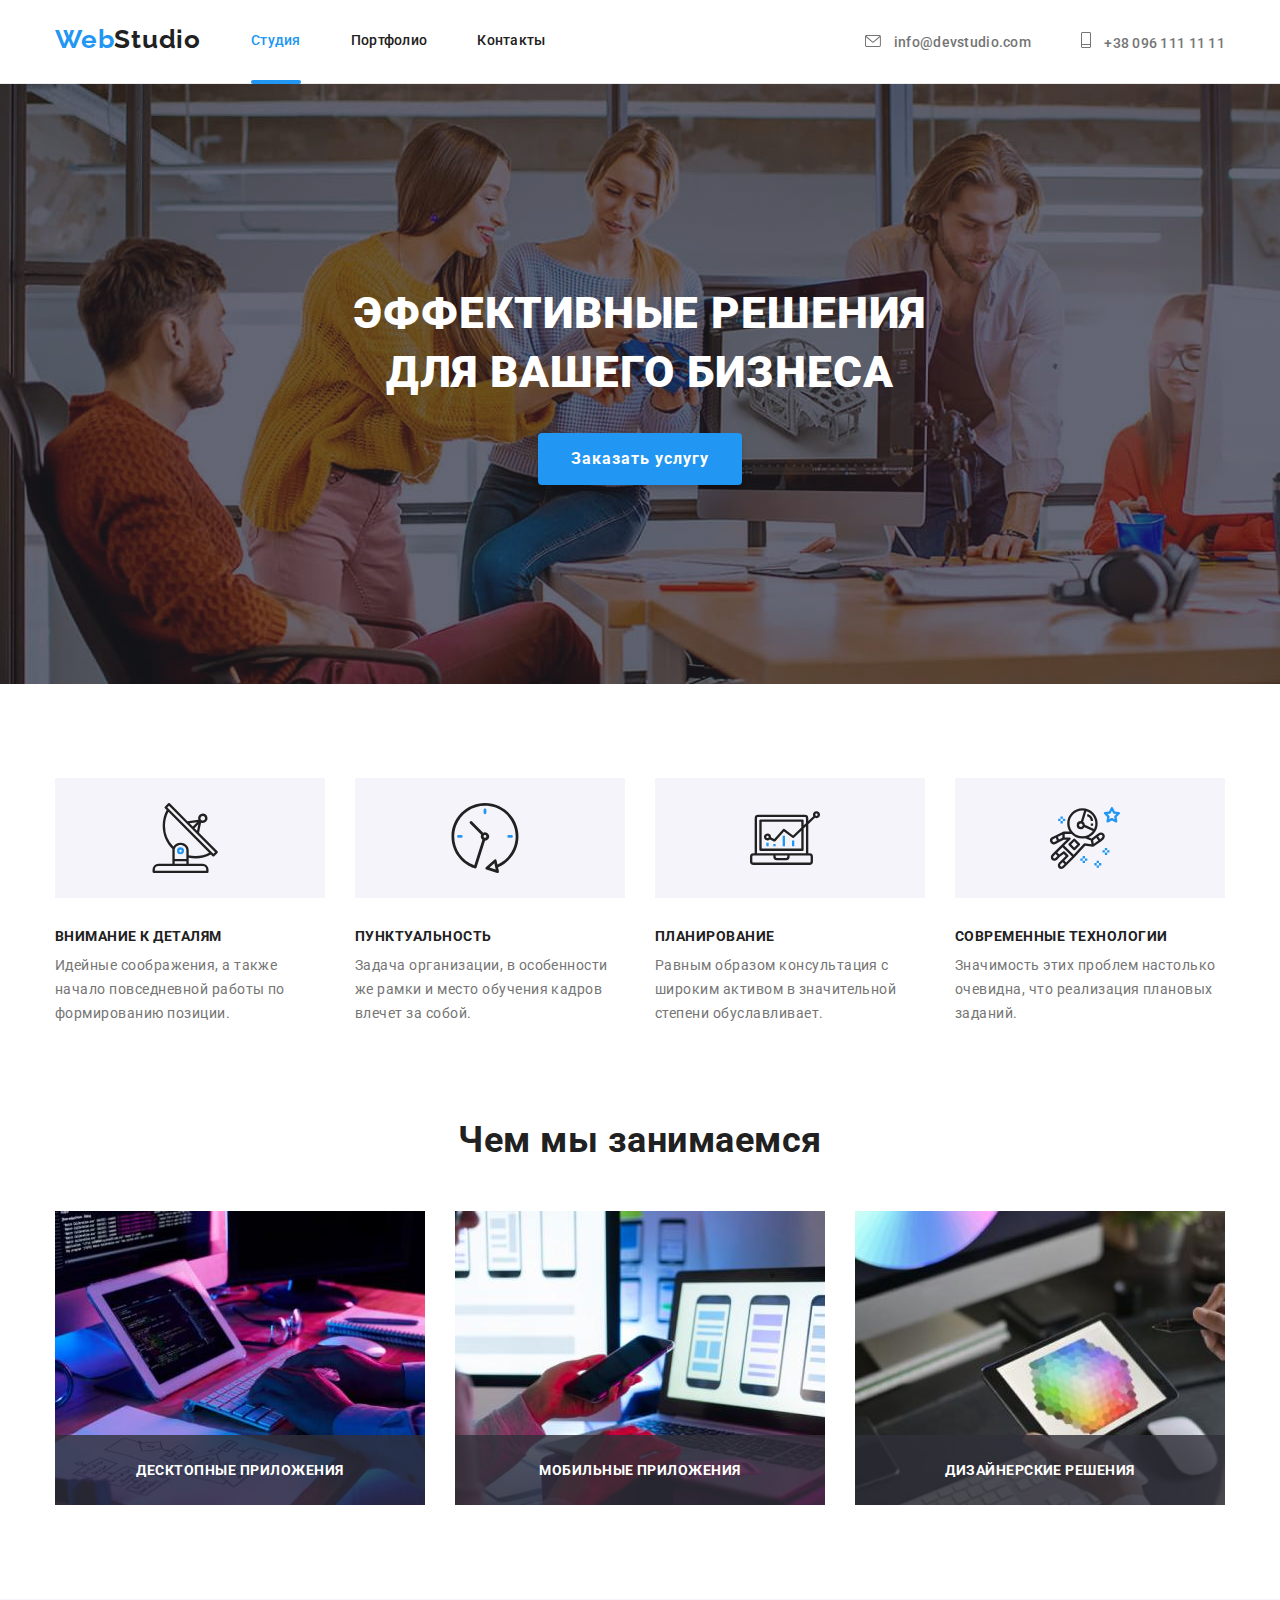
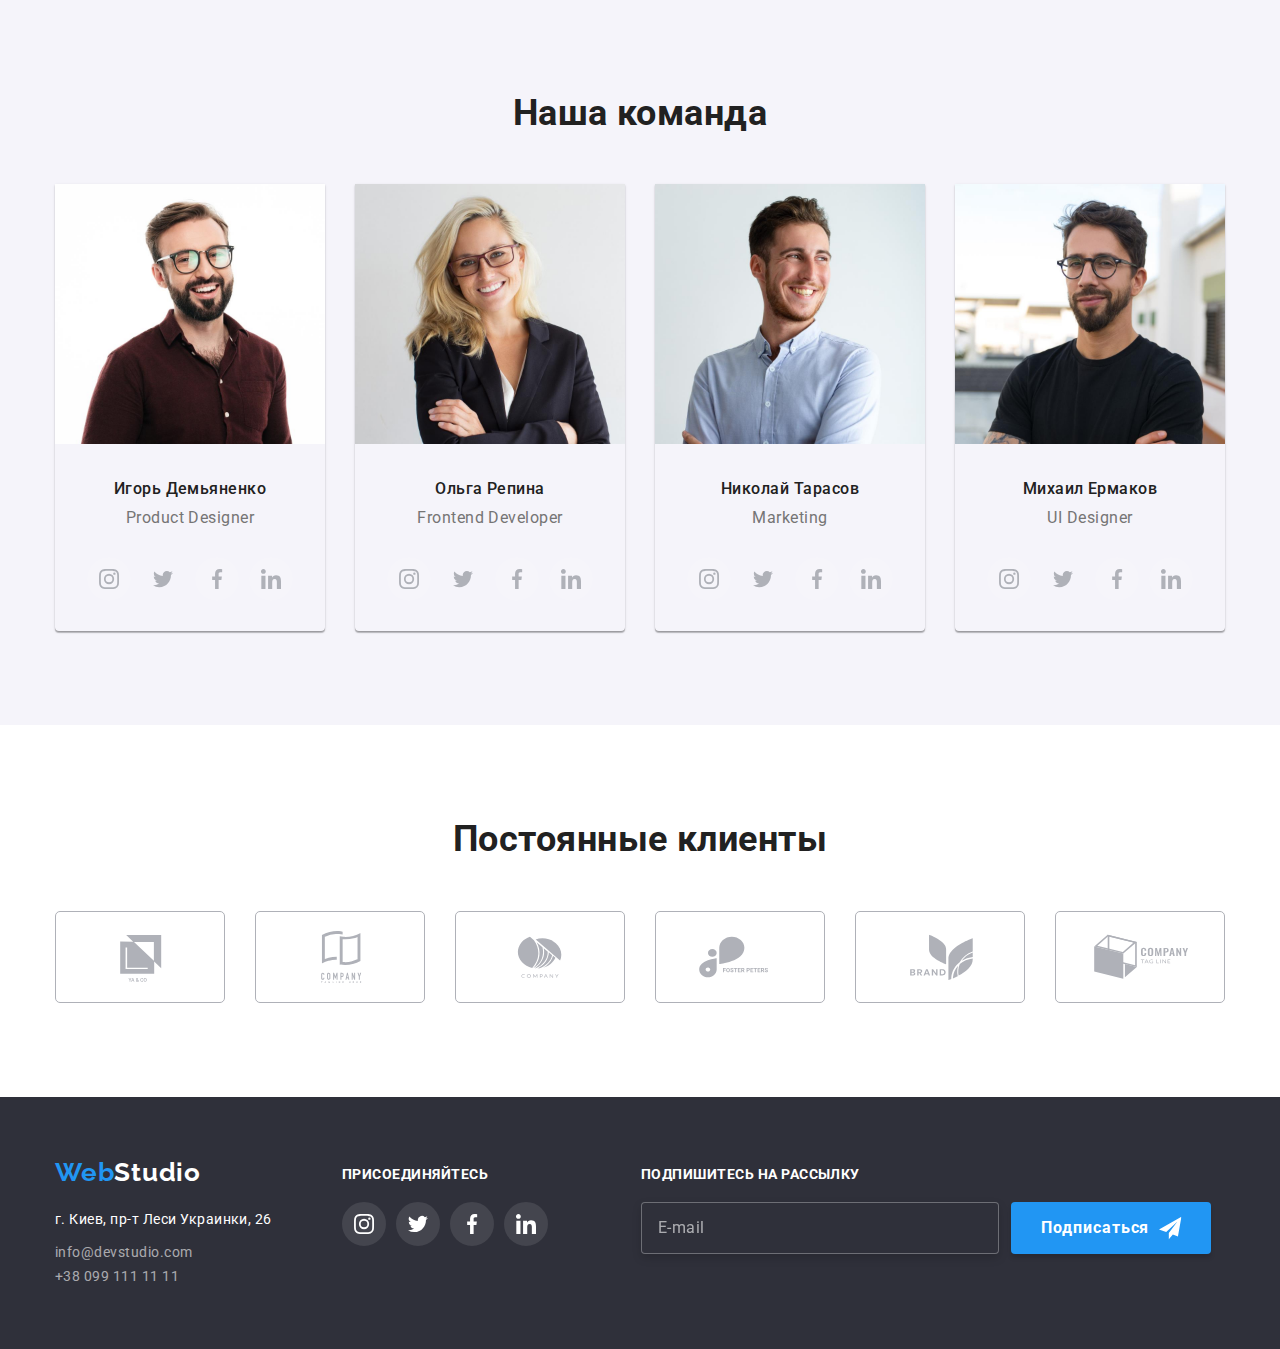
<file: index.html>
<!DOCTYPE html>
<html lang="ru">
  <head>
    <meta charset="UTF-8" />
    <meta http-equiv="X-UA-Compatible" content="IE=edge" />
    <meta name="viewport" content="width=device-width, initial-scale=1.0" />
    <title>Webstudio</title>
    <link rel="preconnect" href="https://fonts.gstatic.com" />
    <link
      href="https://fonts.googleapis.com/css2?family=Raleway:wght@700&family=Roboto:wght@400;500;700;900&display=swap"
      rel="stylesheet"
    />
    <link
      rel="stylesheet"
      href="https://cdnjs.cloudflare.com/ajax/libs/modern-normalize/1.0.0/modern-normalize.css"
    />
    <link rel="stylesheet" href="./css/styles.css" />
  </head>
  <body>
    <!-- шапка сайта -->
    <header class="header">
      <div class="container">
        <nav>
          <ul class="sait-nav list">
            <li class="item first-child">
              <a href="./index.html" class="logo link color-link"
                ><span class="logo-item">Web</span>Studio</a
              >
            </li>
            <li class="item">
              <a href="./index.html" class="link color-link current">Студия</a>
            </li>
            <li class="item">
              <a href="./portfolio/portfolio.html" class="link color-link"
                >Портфолио</a
              >
            </li>
            <li class="item">
              <a href="/" class="link color-link">Контакты</a>
            </li>
          </ul>
        </nav>
        <ul class="contact list">
          <li class="item">
            <a href="mailto:info@devstudio.com" class="link"
              ><svg class="svg-icon" width="16" height="12">
                <use href="./img/symbol-defs.svg#icon-envelope"></use>
              </svg>
              info@devstudio.com</a
            >
          </li>
          <li class="item">
            <a href="tel:+380961111111" class="link"
              ><svg class="svg-icon" width="10" height="16">
                <use href="./img/symbol-defs.svg#icon-vector"></use>
              </svg>
              +38 096 111 11 11</a
            >
          </li>
        </ul>
      </div>
    </header>
    <main>
      <!-- герой -->
      <section class="hero overlay">
        <div class="container">
          <h1 class="text">
            Эффективные решения <br />
            для вашего бизнеса
          </h1>
          <button data-modal-open type="button" class="button">
            Заказать услугу
          </button>
        </div>
      </section>
      <!-- чем мы занимаемся -->
      <section class="features section">
        <div class="container">
          <ul class="list">
            <li class="item">
              <div class="svg">
                <svg class="svg-icon">
                  <use
                    href="./img/symbol-defs.svg#icon-antena"
                    widht="70"
                    height="70"
                  ></use>
                </svg>
              </div>
              <h3 class="title">Внимание к деталям</h3>
              <p class="subtitle">
                Идейные соображения, а также начало повседневной работы по
                формированию позиции.
              </p>
            </li>
            <li class="item">
              <div class="svg">
                <svg class="svg-icon">
                  <use
                    href="./img/symbol-defs.svg#icon-clock"
                    widht="70"
                    height="70"
                  ></use>
                </svg>
              </div>
              <h3 class="title">Пунктуальность</h3>
              <p class="subtitle">
                Задача организации, в особенности же рамки и место обучения
                кадров влечет за собой.
              </p>
            </li>
            <li class="item">
              <div class="svg">
                <svg class="svg-icon">
                  <use
                    href="./img/symbol-defs.svg#icon-diagram"
                    widht="70"
                    height="70"
                  ></use>
                </svg>
              </div>
              <h3 class="title">Планирование</h3>
              <p class="subtitle">
                Равным образом консультация с широким активом в значительной
                степени обуславливает.
              </p>
            </li>
            <li class="item">
              <div class="svg">
                <svg class="svg-icon">
                  <use
                    href="./img/symbol-defs.svg#icon-astronaut"
                    widht="70"
                    height="70"
                  ></use>
                </svg>
              </div>
              <h3 class="title">Современные технологии</h3>
              <p class="subtitle">
                Значимость этих проблем настолько очевидна, что реализация
                плановых заданий.
              </p>
            </li>
          </ul>
          <h2 class="headline">Чем мы занимаемся</h2>
          <ul class="list">
            <li class="gallery">
              <img
                class="img"
                src="./img/box1.jpg"
                alt="работа с html документом"
                width="370"
              />
              <div class="thumb">
                <h3 class="title">Десктопные приложения</h3>
              </div>
            </li>
            <li class="gallery">
              <img
                class="img"
                src="./img/box2.jpg"
                alt="создание макета"
                width="370"
              />
              <div class="thumb">
                <h3 class="title">Мобильные приложения</h3>
              </div>
            </li>
            <li class="gallery">
              <img
                class="img"
                src="./img/box3.jpg"
                alt="выбор палитры"
                width="370"
              />
              <div class="thumb">
                <h3 class="title">Дизайнерские решения</h3>
              </div>
            </li>
          </ul>
        </div>
      </section>
      <!-- наша команда -->
      <section class="team section">
        <div class="container">
          <h2 class="headline">Наша команда</h2>
          <ul class="list">
            <li class="item">
              <img
                src="./img/photo1.jpg"
                alt="фото сотрудника компании"
                width="270"
              />
              <h3 class="title">Игорь Демьяненко</h3>
              <p class="text">Product Designer</p>
              <ul class="list list-icon">
                <li class="item-icon">
                  <a href="./" class="link"
                    ><svg class="svg-icon instagram" width="44" height="44">
                      <use href="./img/symbol-defs.svg#icon-instagram"></use>
                    </svg>
                  </a>
                </li>
                <li class="item-icon">
                  <a href="" class="link"
                    ><svg class="svg-icon twitter" width="32" height="32">
                      <use href="./img/symbol-defs.svg#icon-twitter"></use>
                    </svg>
                  </a>
                </li>
                <li class="item-icon">
                  <a href="" class="link"
                    ><svg class="svg-icon facebook" width="44" height="44">
                      <use href="./img/symbol-defs.svg#icon-facebook"></use>
                    </svg>
                  </a>
                </li>
                <li class="item-icon">
                  <a href="" class="link"
                    ><svg class="svg-icon inkedin" width="44" height="44">
                      <use href="./img/symbol-defs.svg#icon-linkedin"></use>
                    </svg>
                  </a>
                </li>
              </ul>
            </li>
            <li class="item">
              <img
                src="./img/photo2.jpg"
                alt="фото сотрудника компании"
                width="270"
              />
              <h3 class="title">Ольга Репина</h3>
              <p class="text">Frontend Developer</p>
              <ul class="list list-icon">
                <li class="item-icon">
                  <a href="./" class="link"
                    ><svg class="svg-icon instagram" width="44" height="44">
                      <use href="./img/symbol-defs.svg#icon-instagram"></use>
                    </svg>
                  </a>
                </li>
                <li class="item-icon">
                  <a href="" class="link"
                    ><svg class="svg-icon twitter" width="32" height="32">
                      <use href="./img/symbol-defs.svg#icon-twitter"></use>
                    </svg>
                  </a>
                </li>
                <li class="item-icon">
                  <a href="" class="link"
                    ><svg class="svg-icon facebook" width="44" height="44">
                      <use href="./img/symbol-defs.svg#icon-facebook"></use>
                    </svg>
                  </a>
                </li>
                <li class="item-icon">
                  <a href="" class="link"
                    ><svg class="svg-icon inkedin" width="44" height="44">
                      <use href="./img/symbol-defs.svg#icon-linkedin"></use>
                    </svg>
                  </a>
                </li>
              </ul>
            </li>
            <li class="item">
              <img
                src="./img/photo3.jpg"
                alt="фото сотрудника компании"
                width="270"
              />
              <h3 class="title">Николай Тарасов</h3>
              <p class="text">Marketing</p>
              <ul class="list list-icon">
                <li class="item-icon">
                  <a href="./" class="link"
                    ><svg class="svg-icon instagram" width="44" height="44">
                      <use href="./img/symbol-defs.svg#icon-instagram"></use>
                    </svg>
                  </a>
                </li>
                <li class="item-icon">
                  <a href="" class="link"
                    ><svg class="svg-icon twitter" width="32" height="32">
                      <use href="./img/symbol-defs.svg#icon-twitter"></use>
                    </svg>
                  </a>
                </li>
                <li class="item-icon">
                  <a href="" class="link"
                    ><svg class="svg-icon facebook" width="44" height="44">
                      <use href="./img/symbol-defs.svg#icon-facebook"></use>
                    </svg>
                  </a>
                </li>
                <li class="item-icon">
                  <a href="" class="link"
                    ><svg class="svg-icon inkedin" width="44" height="44">
                      <use href="./img/symbol-defs.svg#icon-linkedin"></use>
                    </svg>
                  </a>
                </li>
              </ul>
            </li>
            <li class="item">
              <img
                src="./img/photo4.jpg"
                alt="фото сотрудника компании"
                width="270"
              />
              <h3 class="title">Михаил Ермаков</h3>
              <p class="text">UI Designer</p>
              <ul class="list list-icon">
                <li class="item-icon">
                  <a href="./" class="link"
                    ><svg class="svg-icon instagram" width="44" height="44">
                      <use href="./img/symbol-defs.svg#icon-instagram"></use>
                    </svg>
                  </a>
                </li>
                <li class="item-icon">
                  <a href="" class="link"
                    ><svg class="svg-icon twitter" width="32" height="32">
                      <use href="./img/symbol-defs.svg#icon-twitter"></use>
                    </svg>
                  </a>
                </li>
                <li class="item-icon">
                  <a href="" class="link"
                    ><svg class="svg-icon facebook" width="44" height="44">
                      <use href="./img/symbol-defs.svg#icon-facebook"></use>
                    </svg>
                  </a>
                </li>
                <li class="item-icon">
                  <a href="" class="link"
                    ><svg class="svg-icon inkedin" width="44" height="44">
                      <use href="./img/symbol-defs.svg#icon-linkedin"></use>
                    </svg>
                  </a>
                </li>
              </ul>
            </li>
          </ul>
        </div>
      </section>
      <section class="section clients">
        <div class="container">
          <h2 class="headline">Постоянные клиенты</h2>
          <ul class="list">
            <li class="item">
              <a href="" class="link">
                <svg class="svg-icon" width="170" height="92">
                  <use href="./img/symbol-defs.svg#icon-client1"></use>
                </svg>
              </a>
            </li>
            <li class="item">
              <a href="" class="link"
                ><svg class="svg-icon" width="170" height="92">
                  <use href="./img/symbol-defs.svg#icon-client2"></use>
                </svg>
              </a>
            </li>
            <li class="item">
              <a href="" class="link"
                ><svg class="svg-icon" width="170" height="92">
                  <use href="./img/symbol-defs.svg#icon-client3"></use>
                </svg>
              </a>
            </li>
            <li class="item">
              <a href="" class="link"
                ><svg class="svg-icon" width="170" height="92">
                  <use href="./img/symbol-defs.svg#icon-client4"></use>
                </svg>
              </a>
            </li>
            <li class="item">
              <a href="" class="link"
                ><svg class="svg-icon" width="170" height="92">
                  <use href="./img/symbol-defs.svg#icon-client5"></use>
                </svg>
              </a>
            </li>
            <li class="item">
              <a href="" class="link"
                ><svg class="svg-icon" width="170" height="92">
                  <use href="./img/symbol-defs.svg#icon-client6"></use>
                </svg>
              </a>
            </li>
          </ul>
        </div>
      </section>
    </main>
    <!-- подвал сайта -->
    <footer class="footer">
      <div class="container flexbox">
        <div class="address">
          <a href="./index.html" class="logo"
            ><span class="logo-item">Web</span>Studio</a
          >
          <address class="text">
            <ul class="list">
              <li>
                <a class="item item-adress">г. Киев, пр-т Леси Украинки, 26</a>
              </li>
              <li class="item address">
                <a href="mailto:info@devstudio.com" class="link"
                  >info@devstudio.com</a
                >
              </li>
              <li class="item">
                <a href="tel:+380961111111" class="link">+38 099 111 11 11</a>
              </li>
            </ul>
          </address>
        </div>
        <div class="social-link">
          <h3 class="title">присоединяйтесь</h3>
          <ul class="list social">
            <li class="item">
              <a href="" class="link"
                ><svg class="svg-icon" width="44" height="44">
                  <use href="./img/symbol-defs.svg#icon-instagram-card"></use>
                </svg>
              </a>
            </li>
            <li class="item">
              <a href="" class="link"
                ><svg class="svg-icon" width="44" height="44">
                  <use href="./img/symbol-defs.svg#icon-twiter-card"></use>
                </svg>
              </a>
            </li>
            <li class="item">
              <a href="" class="link"
                ><svg class="svg-icon" width="44" height="44">
                  <use href="./img/symbol-defs.svg#icon-facebook-card"></use>
                </svg>
              </a>
            </li>
            <li class="item">
              <a href="" class="link"
                ><svg class="svg-icon" width="44" height="44">
                  <use href="./img/symbol-defs.svg#icon-linkedin-card"></use>
                </svg>
              </a>
            </li>
          </ul>
        </div>
        <div class="form">
          <h3 class="title">Подпишитесь на рассылку</h3>
          <form class="form-section">
            <label for="email"></label>
            <input
              type="email"
              class="email"
              name="mail"
              id="email"
              placeholder="E-mail"
              autocomplete="off"
            />
            <button type="submit" class="form-button">
              Подписаться
              <svg class="svg-send" width="24" height="24">
                <use href="./img/symbol-defs.svg#icon-send"></use>
              </svg>
            </button>
          </form>
        </div>
      </div>
    </footer>
    <div class="backdrop is-hidden" data-modal>
      <div class="modal">
        <form class="modal-form" autocomplete="off">
          <h3 class="title">Оставьте свои данные, мы вам перезвоним</h3>
          <div class="form-field">
            <label for="name" class="label">Имя</label>
            <input
              type="text"
              name="user-name"
              class="input"
              id="name"
              required
            />
            <svg class="svg-icon-person icon" width="18" height="18">
              <use href="./img/symbol-defs.svg#icon-person"></use>
            </svg>
          </div>
          <div class="form-field">
            <label for="tel" class="label">Телефон</label>
            <input
              type="tel"
              name="user-phone"
              class="input"
              id="tel"
              required
              pattern="^[ 0-9]+$"
            />
            <svg class="svg-icon-phone icon" width="18" height="18">
              <use href="./img/symbol-defs.svg#icon-phone"></use>
            </svg>
          </div>
          <div class="form-field">
            <label for="mail" class="label">Почта</label>
            <input
              type="email"
              name="user-mail"
              class="input"
              id="mail"
              required
            />
            <svg class="svg-icon-email icon" width="18" height="18">
              <use href="./img/symbol-defs.svg#icon-email"></use>
            </svg>
          </div>
          <label for="user-massage" class="label">Комментарий</label>
          <textarea
            name="user-massage"
            id="user-massage"
            placeholder="Введите текст"
            class="textarea input"
          ></textarea>
          <div class="checkbox-field">
            <input
              name="checkbox"
              type="checkbox"
              id="checkbox"
              class="checkbox visually-hidden"
            />
            <label for="checkbox" class="label checkbox-label"
              >Соглашаюсь с рассылкой и принимаю
              <a href="#" class="checkbox-link">Условия договора</a></label
            >
          </div>
          <button type="submit" class="button button-modal">Отправить</button>
        </form>
        <button data-modal-close class="modal-close">
          <svg class="svg-icon-close" width="11" height="11">
            <use href="./img/symbol-defs.svg#icon-close"></use>
          </svg>
        </button>
      </div>
    </div>
    <script src="./js/modal.js"></script>
  </body>
</html>
</file>
<file: css/styles.css>
:root {
  --logo-text-color: #000000;
  --title-text-color: #212121;
  --primary-text-color: #757575;
  --primary-white-color: #fff;
  --hover-focus-color: #2196f3;
  --hero-footer-color: #2f303a;
  --features-bcg-color: #e5e5e5;
  --team-bcg-color: #f5f4fa;
  --footer-contact-color: rgba(255, 255, 255, 60%);
  --svg-color: #afb1b8;
}
/* стили index.html */
body {
  color: var(--title-text-color);
  background-color: var(--primary-white-color);
  font-family: roboto, sans-serif;
  letter-spacing: 0.03em;
}
.visually-hidden {
  position: absolute !important;
  clip: rect(1px 1px 1px 1px);
  clip: rect(1px, 1px, 1px, 1px);
  padding: 0 !important;
  border: 0 !important;
  height: 1px !important;
  width: 1px !important;
  overflow: hidden;
}

h1,
h2,
h3,
p,
ul {
  margin: 0;
  padding: 0;
}
.list {
  list-style: none;
}

.link {
  text-decoration: none;
}

.section {
  padding-top: 94px;
  padding-bottom: 94px;
}

.container {
  width: 1200px;
  padding-right: 15px;
  padding-left: 15px;
  margin: 0 auto;
}

.header {
  background-color: var(--primary-white-color);
  font-weight: 500;
  font-size: 14px;
  line-height: 1.15;
  letter-spacing: 0.02em;
  border-bottom: 1px solid #ececec;
}

.header .container {
  display: flex;
}

.logo {
  color: var(--logo-text-color);
  font-family: Raleway, sans-serif;
  font-weight: 700;
  font-size: 26px;
  line-height: 1.2;
  letter-spacing: 0.03em;
  text-decoration: none;
}

.logo-item {
  color: var(--hover-focus-color);
}

/* sait-nav */
.sait-nav {
  display: flex;
  align-items: center;
}

.sait-nav .item:not(:last-child) {
  margin-right: 50px;
}
.sait-nav .item:last-child {
  margin-right: 0;
}

.first-child {
  margin-right: 93px;
  padding-top: 24px;
  padding-bottom: 25px;
}

.color-link {
  color: var(--title-text-color);
  position: relative;
}

.current::after {
  content: "";
  opacity: 1;
  position: absolute;
  display: block;
  bottom: -35.5px;
  width: 100%;
  height: 4px;
  border-radius: 2px;
  background-color: var(--hover-focus-color);
}

.link.current {
  color: var(--hover-focus-color);
}

.link {
  transition-property: color;
  transition-duration: 250ms;
  transition-timing-function: cubic-bezier(0.4, 0, 0.2, 1);
}

.link:hover,
.link:focus {
  color: var(--hover-focus-color);
}

.logo:hover,
.logo:focus {
  color: inherit;
}

/* contact  */
.contact {
  display: flex;
  align-items: center;
  margin-left: auto;
}
.contact .item {
  padding-top: 32px;
  padding-bottom: 32px;
  justify-content: baseline;
}

.contact .item + .item {
  margin-left: 50px;
}

.contact .link {
  color: var(--primary-text-color);
  text-decoration: none;
}
.contact .link:hover,
.contact .link:focus {
  color: var(--hover-focus-color);
}

.svg-icon {
  margin-right: 10px;
  fill: currentColor;
}

/* hero section */
.hero {
  background-color: var(--hero-footer-color);
  color: var(--primary-white-color);
  letter-spacing: 0.06em;
  text-align: center;
  padding-top: 200px;
  padding-bottom: 200px;
}
.hero .text {
  font-weight: 900;
  font-size: 44px;
  line-height: 1.35;
  text-transform: uppercase;
  margin-top: 0;
  margin-bottom: 30px;
}
.button {
  background-color: var(--hover-focus-color);
  color: var(--primary-white-color);
  font-family: inherit;
  font-weight: 700;
  cursor: pointer;
  font-size: 16px;
  line-height: 1.87;
  letter-spacing: 0.06em;
  border-radius: 4px;
  padding: 10px 32px;
  min-width: 200px;
  box-shadow: 0px 4px 4px rgba(0, 0, 0, 0.15);
  border: 1px solid transparent;
}
.overlay {
  max-width: 1600px;
  max-height: 600px;
  margin-left: auto;
  margin-right: auto;
  background-image: linear-gradient(
      to right,
      rgba(47, 48, 58, 0.4),
      rgba(47, 48, 58, 0.4)
    ),
    url(../img/hero.jpg);
  background-size: cover;
  background-repeat: no-repeat;
}

.backdrop {
  position: fixed;
  top: 0;
  left: 0;
  width: 100%;
  height: 100%;
  background-color: rgba(0, 0, 0, 0.2);
  opacity: 1;
  transition: opacity 250ms cubic-bezier(0.4, 0, 0.2, 1);
}

.backdrop.is-hidden {
  opacity: 0;
  pointer-events: none;
  visibility: inherit;
}

.backdrop.is-hidden .modal {
  transform: translate(-50%, -50%) scale(0.7);
}

.modal {
  position: absolute;
  top: 50%;
  left: 50%;
  transform: translate(-50%, -50%) scale(1);
  transition: transform 250ms cubic-bezier(0.4, 0, 0.2, 1);

  min-width: 528px;
  min-height: 581px;
  padding: 40px;
  background-color: var(--primary-white-color);

  box-shadow: 0px 1px 3px rgba(0, 0, 0, 0.12), 0px 1px 1px rgba(0, 0, 0, 0.14),
    0px 2px 1px rgba(0, 0, 0, 0.2);
  border-radius: 4px;
}

.form-field {
  display: flex;
  flex-direction: column;
}

.form-field:focus-within .icon {
  fill: var(--hover-focus-color);
  color: var(--hover-focus-color);
  transition-duration: 250ms;
  transition-timing-function: cubic-bezier(0.4, 0, 0.2, 1);
}

.modal-form {
  display: flex;
  flex-direction: column;
}

.modal-form:focus {
  outline-color: var(--hover-focus-color);
  transition-duration: 250ms;
  transition-timing-function: cubic-bezier(0.4, 0, 0.2, 1);
}

.label {
  margin-top: 10px;
  margin-bottom: 4px;
  font-size: 12px;
  line-height: 1.16;
  color: var(--primary-text-color);

  letter-spacing: 0.01em;
}

.input {
  width: 448px;
  height: 40px;
  border: 1px solid rgba(33, 33, 33, 0.2);
  box-sizing: border-box;
  border-radius: 4px;
  padding-left: 42px;
}

.input:focus {
  outline-color: var(--hover-focus-color);
  transition-duration: 250ms;
  transition-timing-function: cubic-bezier(0.4, 0, 0.2, 1);
}

.textarea {
  resize: none;
  height: 120px;
  padding: 12px 16px;
}

.textarea input::placeholder {
  font-size: 14px;
  line-height: 1, 14;
  letter-spacing: 0.01em;
  color: rgba(117, 117, 117, 0.5);
}

.checkbox-label {
  display: inline-block;
  font-size: 14px;
  font-weight: 400;
  line-height: 1.71;
  letter-spacing: 0.03em;
  color: var(--primary-text-color);
  text-align: center;
  padding-left: 37px;
  margin-top: 20px;
}

.checkbox-field {
  display: inline-flex;
  vertical-align: middle;
}

.checkbox-link {
  color: var(--hover-focus-color);
  text-decoration-line: underline;
}

.checkbox-label::before {
  content: "";
  position: absolute;
  bottom: 126px;
  left: 52px;
  display: inline-block;
  width: 16px;
  height: 16px;
  border: 2px solid var(--title-text-color);
  border-radius: 3px;
}

.checkbox:checked + .checkbox-label::before {
  background-color: var(--hover-focus-color);
  background-origin: border-box;
  border: var(--hover-focus-color);
  background-image: url(../img/icon-check.svg);
  transition-duration: 250ms;
  transition-timing-function: cubic-bezier(0.4, 0, 0.2, 1);
}

.button-modal {
  position: absolute;
  left: 160px;
  bottom: 40px;
  background-color: #188ce8;
  width: 200px;
  margin-top: 30px;
}

.modal-close {
  position: absolute;
  top: 9px;
  right: 9px;
  width: 30px;
  height: 30px;
  border-radius: 50%;
  border: 1px solid rgba(0, 0, 0, 0.1);
  background-color: var(--primary-white-color);
  cursor: pointer;
}

.modal-close:hover,
.modal-close:focus {
  fill: var(--hover-focus-color);
  transition-duration: 250ms;
  transition-timing-function: cubic-bezier(0.4, 0, 0.2, 1);
}

.modal .title {
  font-size: 20px;
  line-height: 1.15;
  text-align: center;
  letter-spacing: 0.03em;
  margin-bottom: 2px;
}

.svg-icon-person {
  position: absolute;
  left: 55.5px;
  top: 103px;
}

.svg-icon-phone {
  position: absolute;
  left: 55.5px;
  top: 171px;
}

.svg-icon-email {
  position: absolute;
  left: 55.5px;
  top: 239px;
}

/* features-section */

.features .list {
  display: flex;
}
.features .item {
  width: 270px;
  margin-right: 30px;
}
.features .item:last-child {
  margin-right: 0;
}

.features .title {
  font-weight: 700;
  font-size: 14px;
  line-height: 1.15;
  margin-bottom: 10px;
  margin-top: 30px;
  text-transform: uppercase;
}

.features .subtitle {
  color: var(--primary-text-color);
  font-size: 14px;
  line-height: 1.7;
}

.features .list {
  display: flex;
  max-height: 294px;
}
.features .img {
  display: block;
}
.features .gallery {
  margin-right: 30px;
}
.features .gallery:last-child {
  margin-right: 0;
}
.svg {
  background-color: rgba(245, 244, 250, 1);
  height: 120px;
  display: flex;
}
.features .svg-icon {
  padding-top: 25px;
}

.features .headline {
  font-size: 36px;
  line-height: 1.15;
  text-align: center;
  margin-bottom: 50px;
  padding-top: 94px;
}
.thumb {
  position: relative;
  bottom: 70px;
  width: 100%;
  background-color: rgba(47, 48, 58, 0.8);
  color: var(--primary-white-color);
  text-align: center;
}

.thumb .title {
  margin: 0;
  padding-top: 27px;
  padding-right: auto;
  padding-bottom: 27px;
  padding-left: auto;
}

/* team section */
.team {
  background-color: var(--team-bcg-color);
}
.team .list {
  display: flex;
}
.team .item {
  margin-right: 30px;
  box-shadow: 0px 1px 3px rgba(0, 0, 0, 0.12), 0px 1px 1px rgba(0, 0, 0, 0.14),
    0px 2px 1px rgba(0, 0, 0, 0.2);
  border-radius: 0px 0px 4px 4px;
}
.team .item:last-child {
  margin-right: 0;
}

.headline {
  font-size: 36px;
  line-height: 1.15;
  text-align: center;
  margin-bottom: 50px;
}
.team .title {
  font-weight: 500;
  font-size: 16px;
  line-height: 1.2;
  text-align: center;
  padding-top: 30px;
  margin-bottom: 10px;
}

.team .text {
  color: var(--primary-text-color);
  line-height: 1.2;
  text-align: center;
  padding-bottom: 30px;
}
.team .link {
  color: #afb1b8;
  display: block;
  width: 44px;
  height: 44px;
  border-radius: 50%;
  text-align: center;
  transition-property: background-color, color;
  transition-duration: 250ms;
  transition-timing-function: cubic-bezier(0.4, 0, 0.2, 1);
}

.team .link:hover,
.team .link:focus {
  color: var(--primary-white-color);
  background-color: var(--hover-focus-color);
}

.list-icon {
  padding-right: 32px;
  padding-bottom: 30px;
  padding-left: 32px;
}

.team .item-icon:not(:last-child) {
  margin-right: 10px;
}

.team .svg-icon {
  /* width: 44px; */
  fill: currentColor;
}

.item-icon .twitter {
  padding-top: 12px;
  padding-left: 10px;
}

/* client section */

.clients .list {
  display: flex;
}
.clients .item:not(:last-child) {
  margin-right: 30px;
}

.clients .link {
  color: var(--svg-color);
  display: block;
  width: 170px;
  height: 92px;
  border-radius: 5px;
  border: 1px solid rgba(175, 177, 184, 1);
  transition-property: color;
  transition-duration: 250ms;
  transition-timing-function: cubic-bezier(0.4, 0, 0.2, 1);
}

.clients .link:hover,
.clients .link:focus {
  color: var(--hover-focus-color);
  border: 1px solid var(--hover-focus-color);
}

.clients .svg-icon {
  /* width: 170px;
  height: 92px; */
  fill: currentColor;
}

/* footer section */
.footer {
  background-color: var(--hero-footer-color);
  font-size: 14px;
  text-decoration: none;
  line-height: 1.7;
  padding-top: 60px;
  padding-bottom: 60px;
}

.flexbox {
  display: flex;
}
.footer .logo {
  color: var(--primary-white-color);
}
.footer .text {
  color: var(--primary-white-color);
  font-style: inherit;
}

.footer .link {
  color: var(--footer-contact-color);
  display: inline-block;
}

.footer .item-adress:first-child {
  margin-bottom: 9px;
}

.footer .link:hover,
.footer .link:focus {
  color: var(--hover-focus-color);
}

.footer .item-adress {
  display: inline-block;
  margin-top: 20px;
  margin-bottom: 9px;
}
.footer .title {
  color: var(--primary-white-color);
  font-weight: 700;
  font-size: 14px;
  line-height: 1.14;
  text-transform: uppercase;
}

.address {
  margin-right: 70px;
}

.social {
  display: flex;
}

.social-link {
  padding-top: 10px;
  margin-right: 93px;
}

.social-link .title {
  margin-bottom: 20px;
}

.social .item:not(:last-child) {
  margin-right: 10px;
}

.social .svg-icon {
  fill: currentColor;
}

.social .link {
  display: block;
  width: 44px;
  height: 44px;
  color: rgba(255, 255, 255, 0.1);
  border-radius: 50%;
}

.form {
  padding-top: 10px;
}

.form .title {
  margin-bottom: 20px;
}

.form-section {
  display: flex;
}

.form-section input::placeholder {
  color: rgba(255, 255, 255, 0.6);
  font-weight: 400;
  font-size: 16px;
  line-height: 1.25;
  letter-spacing: 0.03em;
}

.email {
  width: 358px;
  margin-right: 12px;
  border: 1px solid rgba(255, 255, 255, 0.3);
  box-sizing: border-box;
  filter: drop-shadow(0px 4px 4px rgba(0, 0, 0, 0.15));
  border-radius: 4px;
  color: var(--primary-white-color);
  background-color: var(--hero-footer-color);
  padding-top: 15px;
  padding-bottom: 15px;
  padding-left: 16px;
}

.form-button {
  width: 200px;
  padding-top: 10px;
  padding-right: 28px;
  padding-bottom: 10px;
  padding-left: 29px;
  background-color: var(--hover-focus-color);
  color: var(--primary-white-color);
  font-weight: 700;
  font-size: 16px;
  line-height: 1.87;
  letter-spacing: 0.06em;
  display: flex;
  align-items: center;
  text-align: center;
  cursor: pointer;
  box-shadow: 0px 4px 4px rgba(0, 0, 0, 0.15);
  border-radius: 4px;
  border: 1px solid transparent;
}

.form .svg-send {
  margin-left: 10px;
}

/* стили portfolio.html */

.project-section .button {
  background-color: var(--team-bcg-color);
  color: var(--title-text-color);
  cursor: pointer;
  font-family: inherit;
  font-size: 16px;
  font-weight: 500;
  line-height: 1.6;
  letter-spacing: 0.03em;
  border-radius: 4px;
  min-width: 73px;
  padding: 6px 22px;
  border: 1px solid transparent;
  transition-property: background-color, color, box-shadow;
  transition-duration: 250ms;
  transition-timing-function: cubic-bezier(0.4, 0, 0.2, 1);
}

.project-section .item-button {
  margin-right: 8px;
}

.project-section .item-button:last-child {
  margin-right: 0;
}

.project-section .list-button {
  display: flex;
  justify-content: center;
  margin-bottom: 50px;
  list-style: none;
}

.project-section .button:hover,
.project-section .button:focus {
  background-color: var(--hover-focus-color);
  color: var(--primary-white-color);
  border: 1px solid transparent;
  box-shadow: 0px 3px 1px rgba(0, 0, 0, 0.1), 0px 1px 2px rgba(0, 0, 0, 0.08),
    0px 2px 2px rgba(0, 0, 0, 0.12);
}

/* project gallery */
.project-section {
  padding-top: 94px;
  padding-bottom: 94px;
}
.project .list {
  display: flex;
  flex-wrap: wrap;
  margin-right: -30px;
}
.link-gallery:hover,
.link-gallery:focus {
  box-shadow: 0px 1px 1px rgba(0, 0, 0, 0.12), 0px 4px 4px rgba(0, 0, 0, 0.06),
    1px 4px 6px rgba(0, 0, 0, 0.16);
}
.link-gallery {
  display: block;
  text-decoration: none;
  color: inherit;
  transition-property: box-shadow;
  transition-duration: 250ms;
  transition-timing-function: cubic-bezier(0.4, 0, 0.2, 1);
}

.project-thumb {
  position: relative;
  overflow: hidden;
}

.overlay-card {
  position: absolute;
  top: 100%;
  left: 0;
  width: 100%;
  padding: 63px 24px;
  color: var(--primary-white-color);
  background-color: rgba(33, 150, 243, 0.9);
  font-weight: normal;
  font-size: 18px;
  line-height: 1.56;
  letter-spacing: 0.03em;
  transition: transform 250ms cubic-bezier(0.4, 0, 0.2, 1);
}

.link-gallery:hover .overlay-card,
.link-gallery:focus .overlay-card {
  transform: translateY(-100%);
}

.project .item {
  flex-basis: calc(100% / 3 - 30px);
  margin-right: 30px;
  margin-bottom: 30px;
}
.project .item:nth-child(3n) {
  margin-right: 0;
}

.project .item:nth-child(n + 7) {
  margin-bottom: 0;
}

.project .img {
  display: block;
}

.project .title {
  font-size: 18px;
  line-height: 2;
  letter-spacing: 0.06em;
  margin-bottom: 4px;
}

.project .text {
  color: var(--primary-text-color);
  font-size: 16px;
  line-height: 1.9;
}

.project .card {
  border: 1px solid #eeeeee;
  border-top: transparent;
  width: 370px;
  padding-top: 20px;
  padding-right: 24px;
  padding-bottom: 20px;
  padding-left: 24px;
}
</file>
